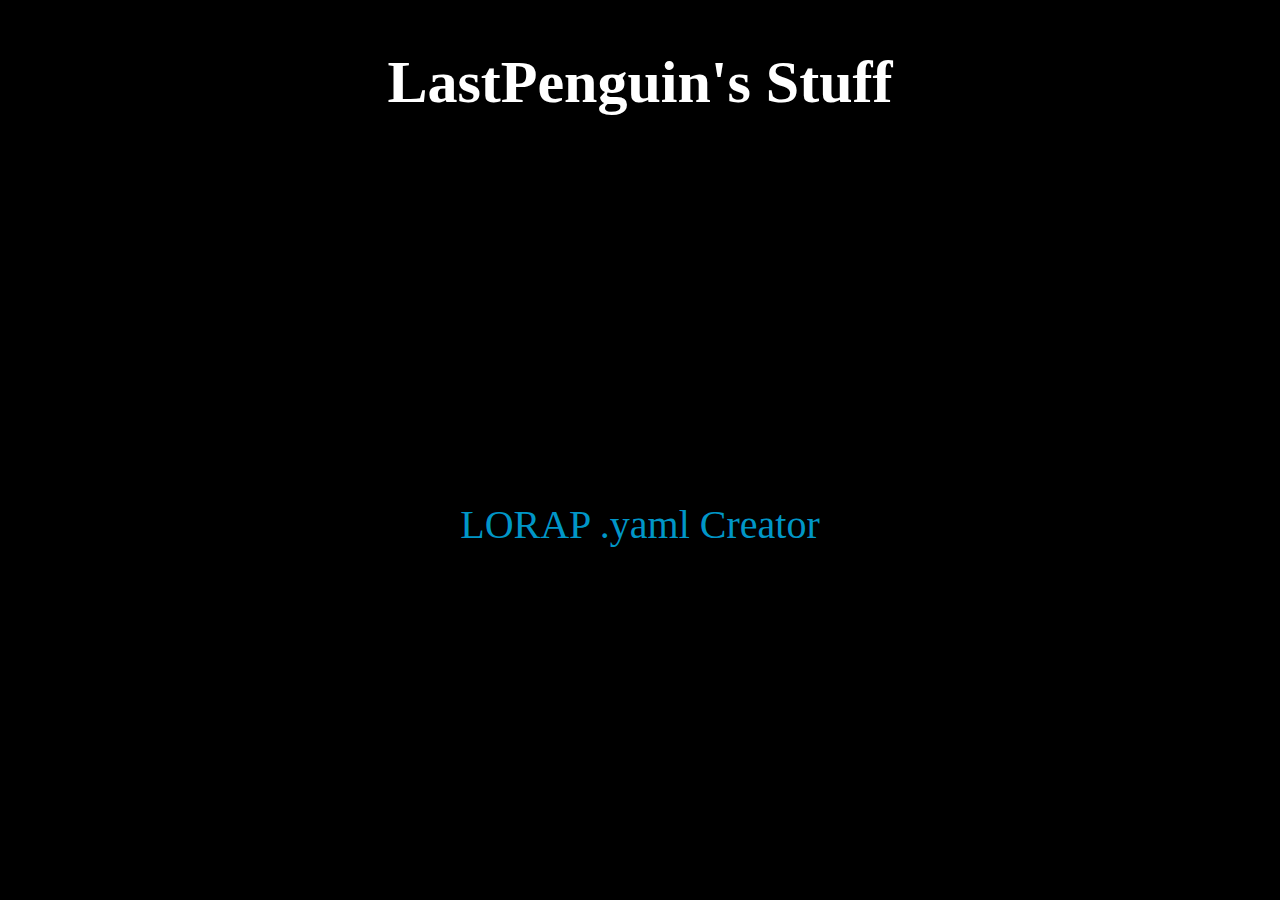
<file: index.html>
<head>
    <meta charset="UTF-8">
    <meta name="description" content="LastPenguin's stuff he made lol">
    <meta name="keywords" content="LastPenguin, Last Penguin">
    <meta name="author" content="LastPenguin">
    <meta name="viewport" content="width=device-width, initial-scale=1.0">
    <link rel="stylesheet" type="text/css" href="index.css" media="screen" />
    <title>LastPenguin's stuff</title>
</head>

<body>
    <div id="center">
        <h1 id="title">LastPenguin's Stuff</h1>
        
        <div id="stuff">
            <a id="yaml" href="lorap.html">LORAP .yaml Creator</a>
        </div>

        <div id="footer">

        </div>
    </div>
</body>
</file>
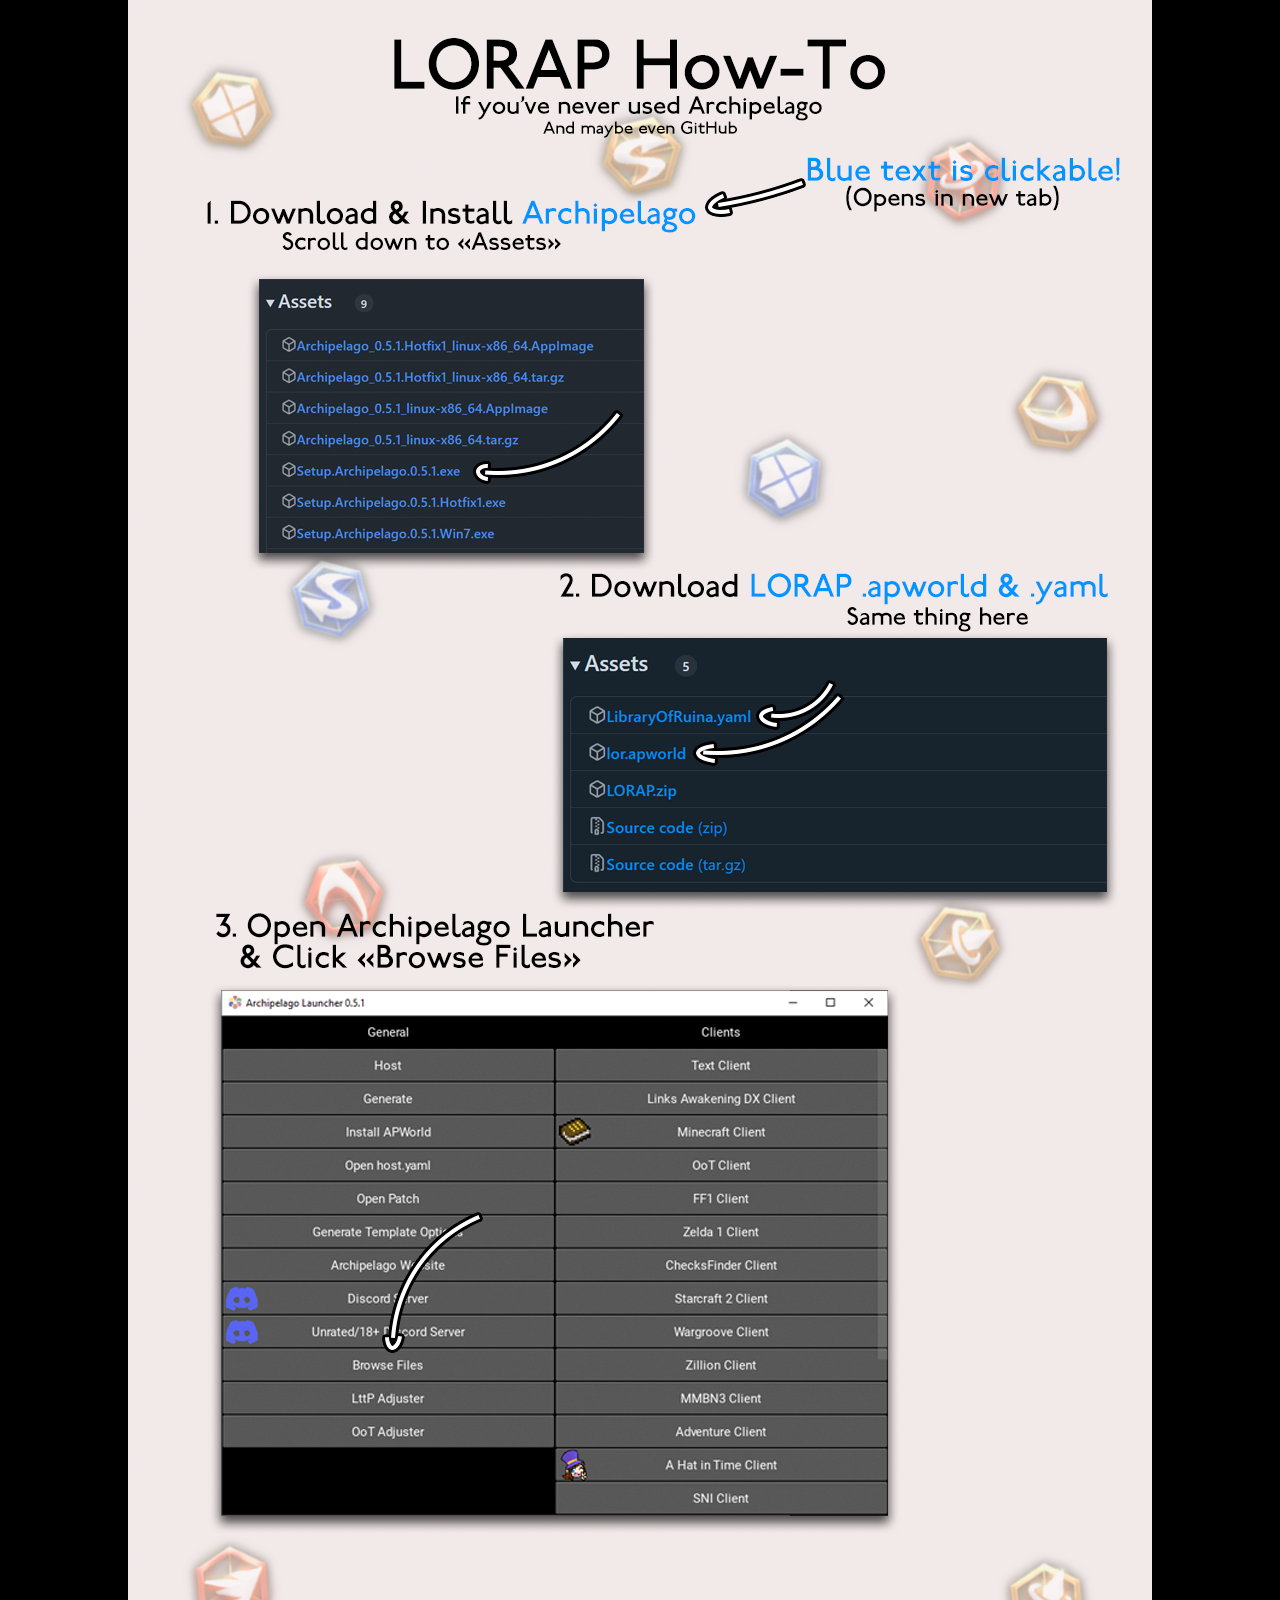
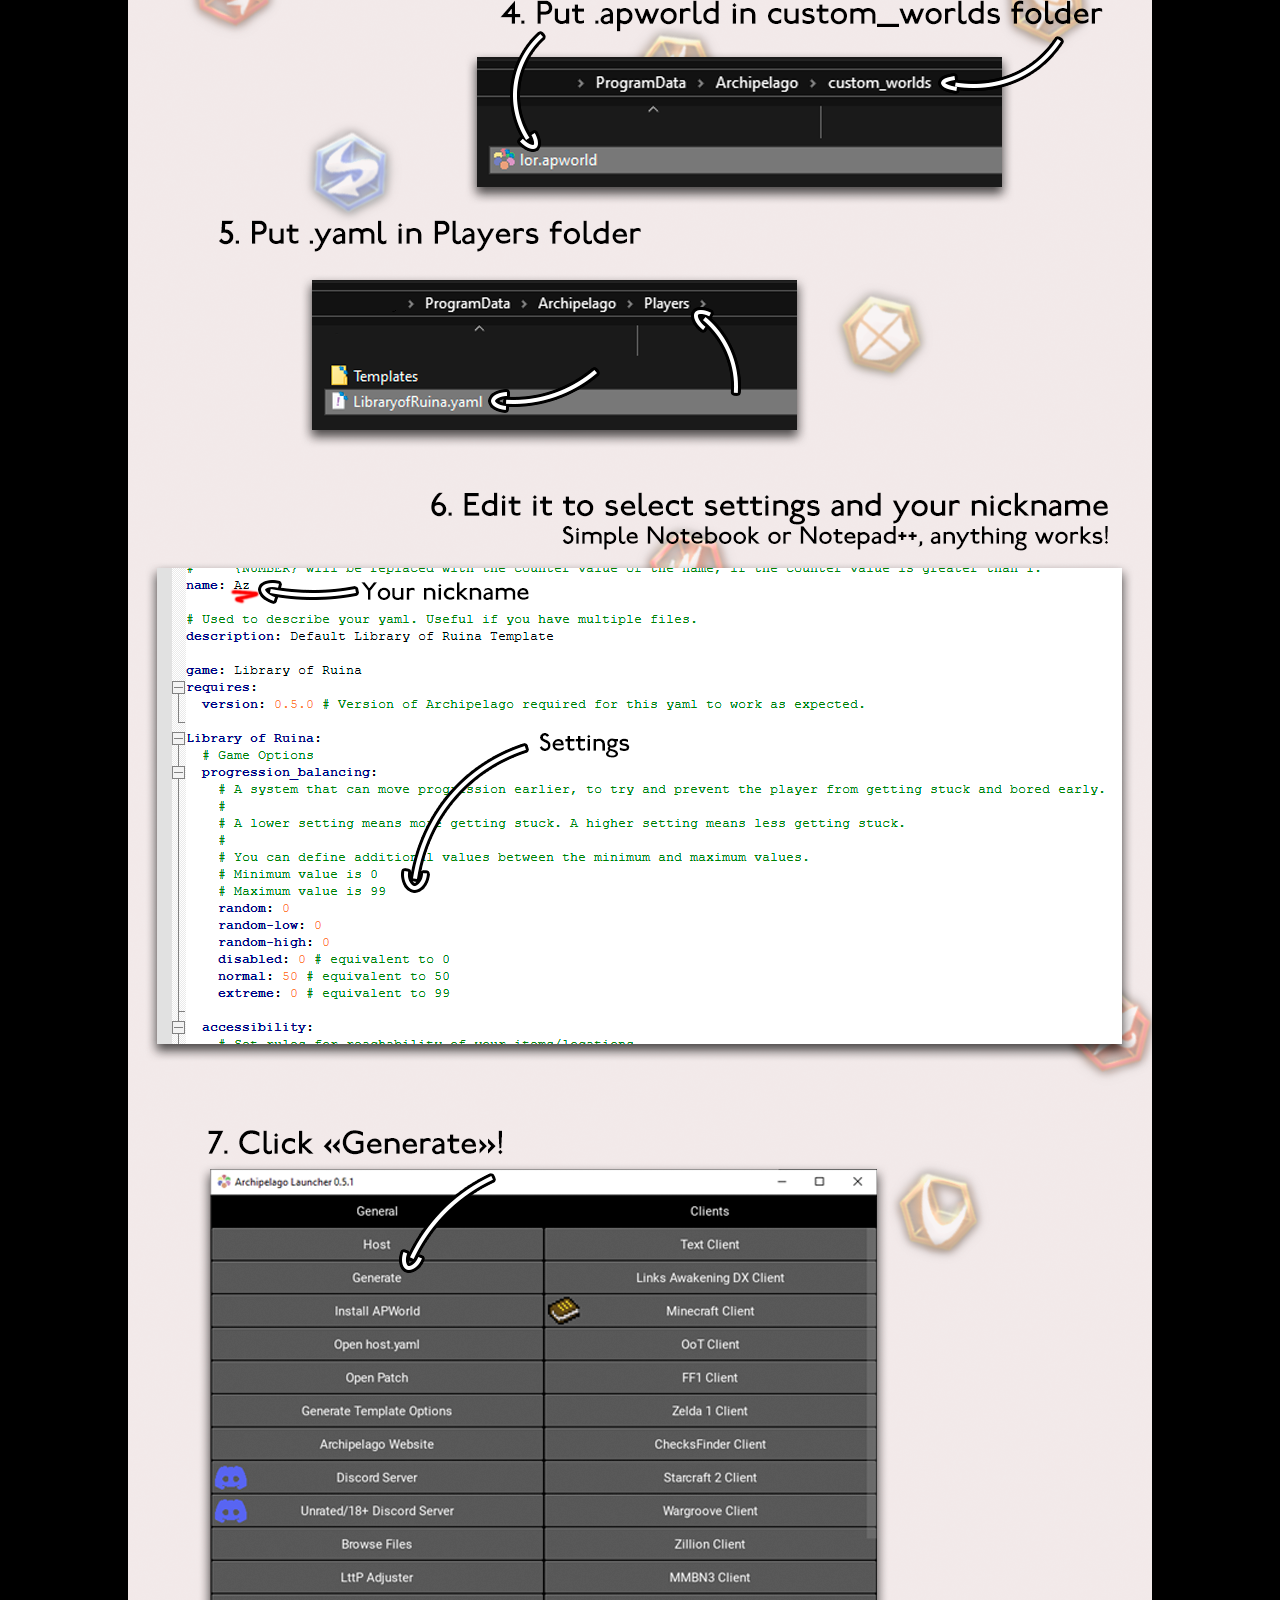
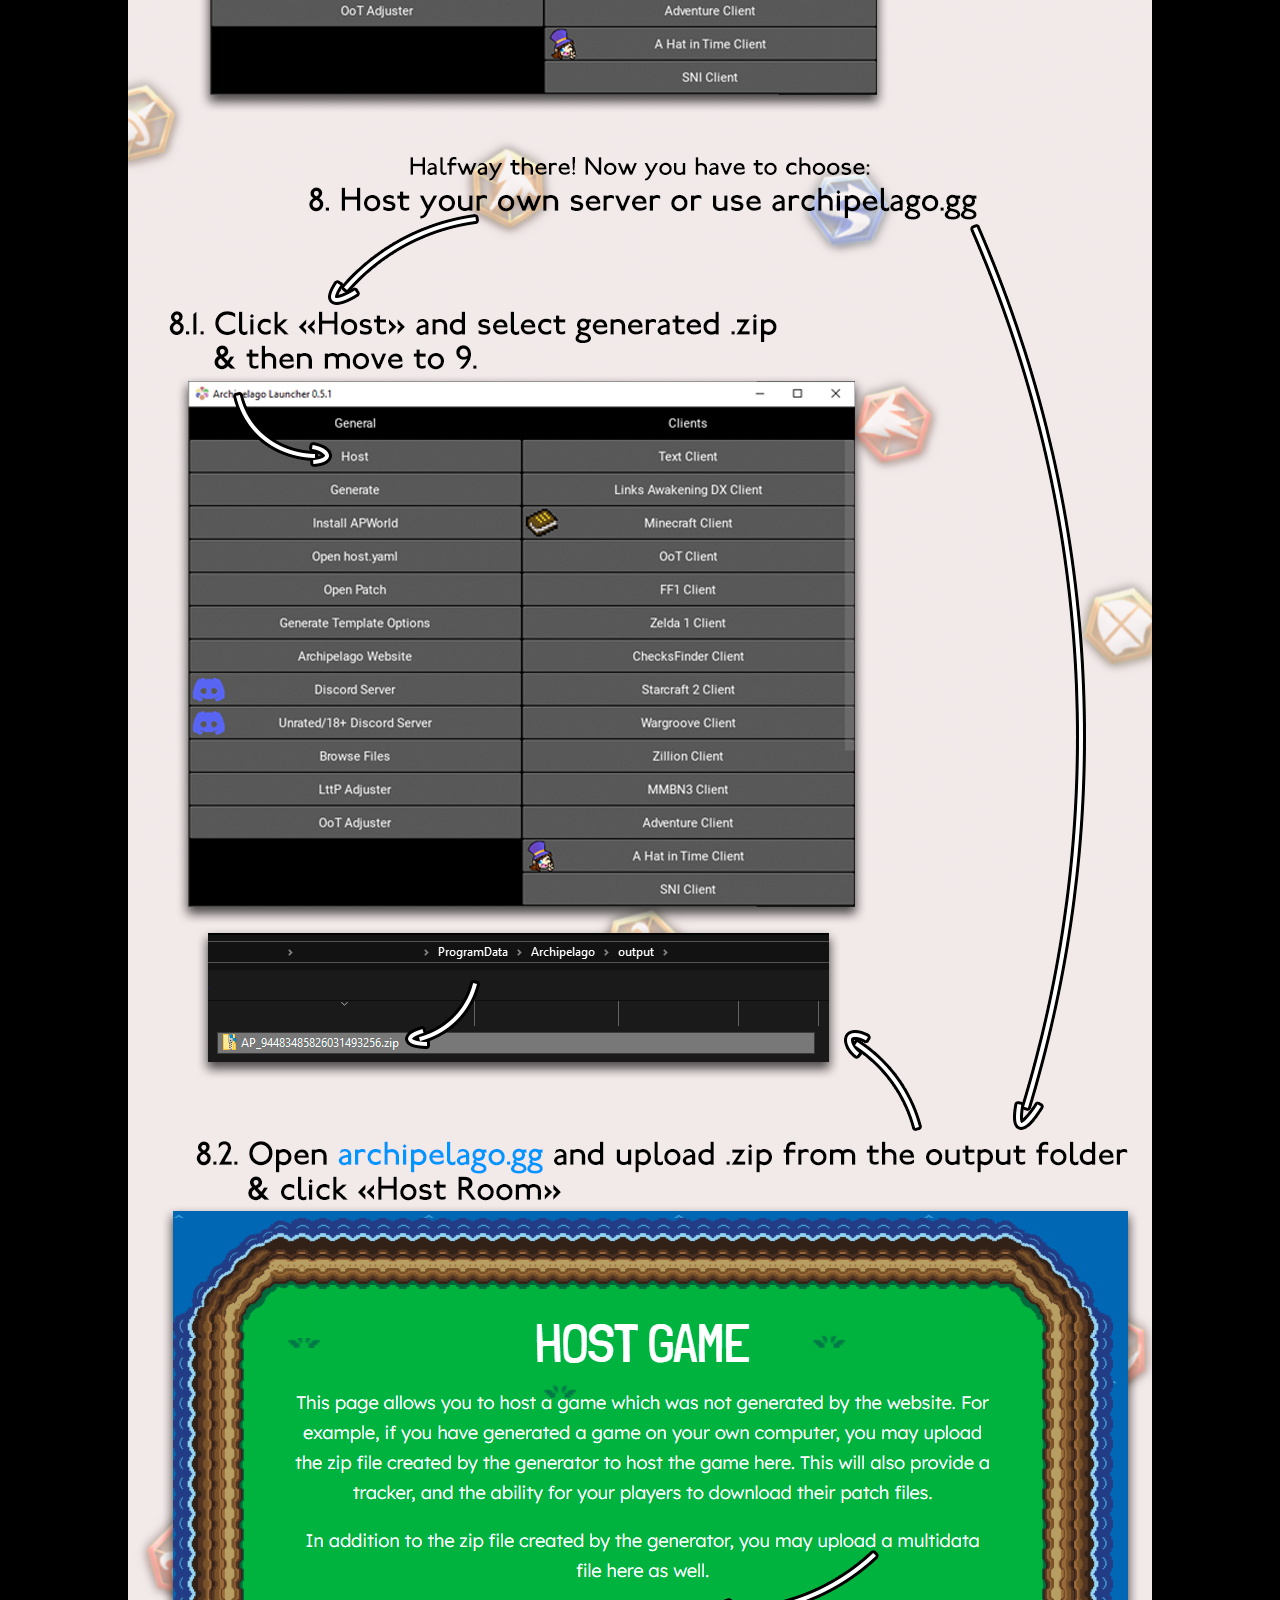
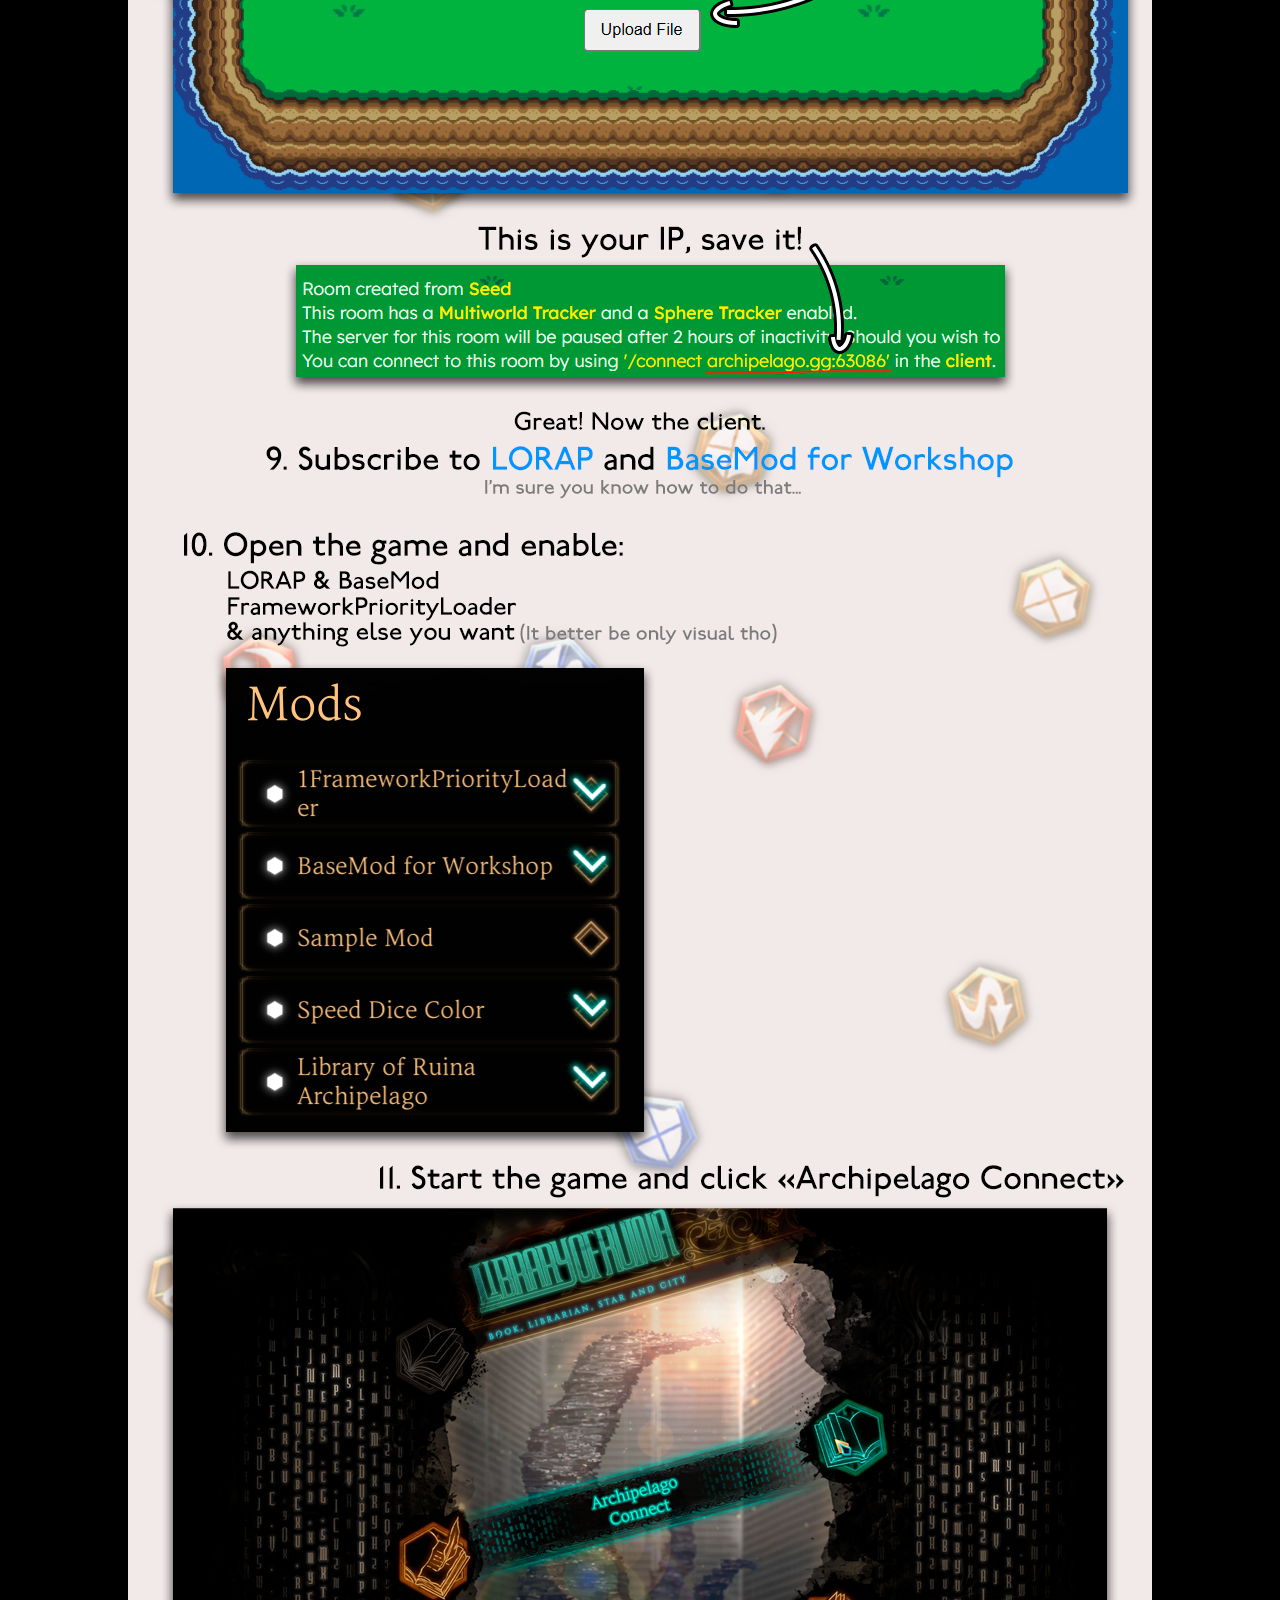
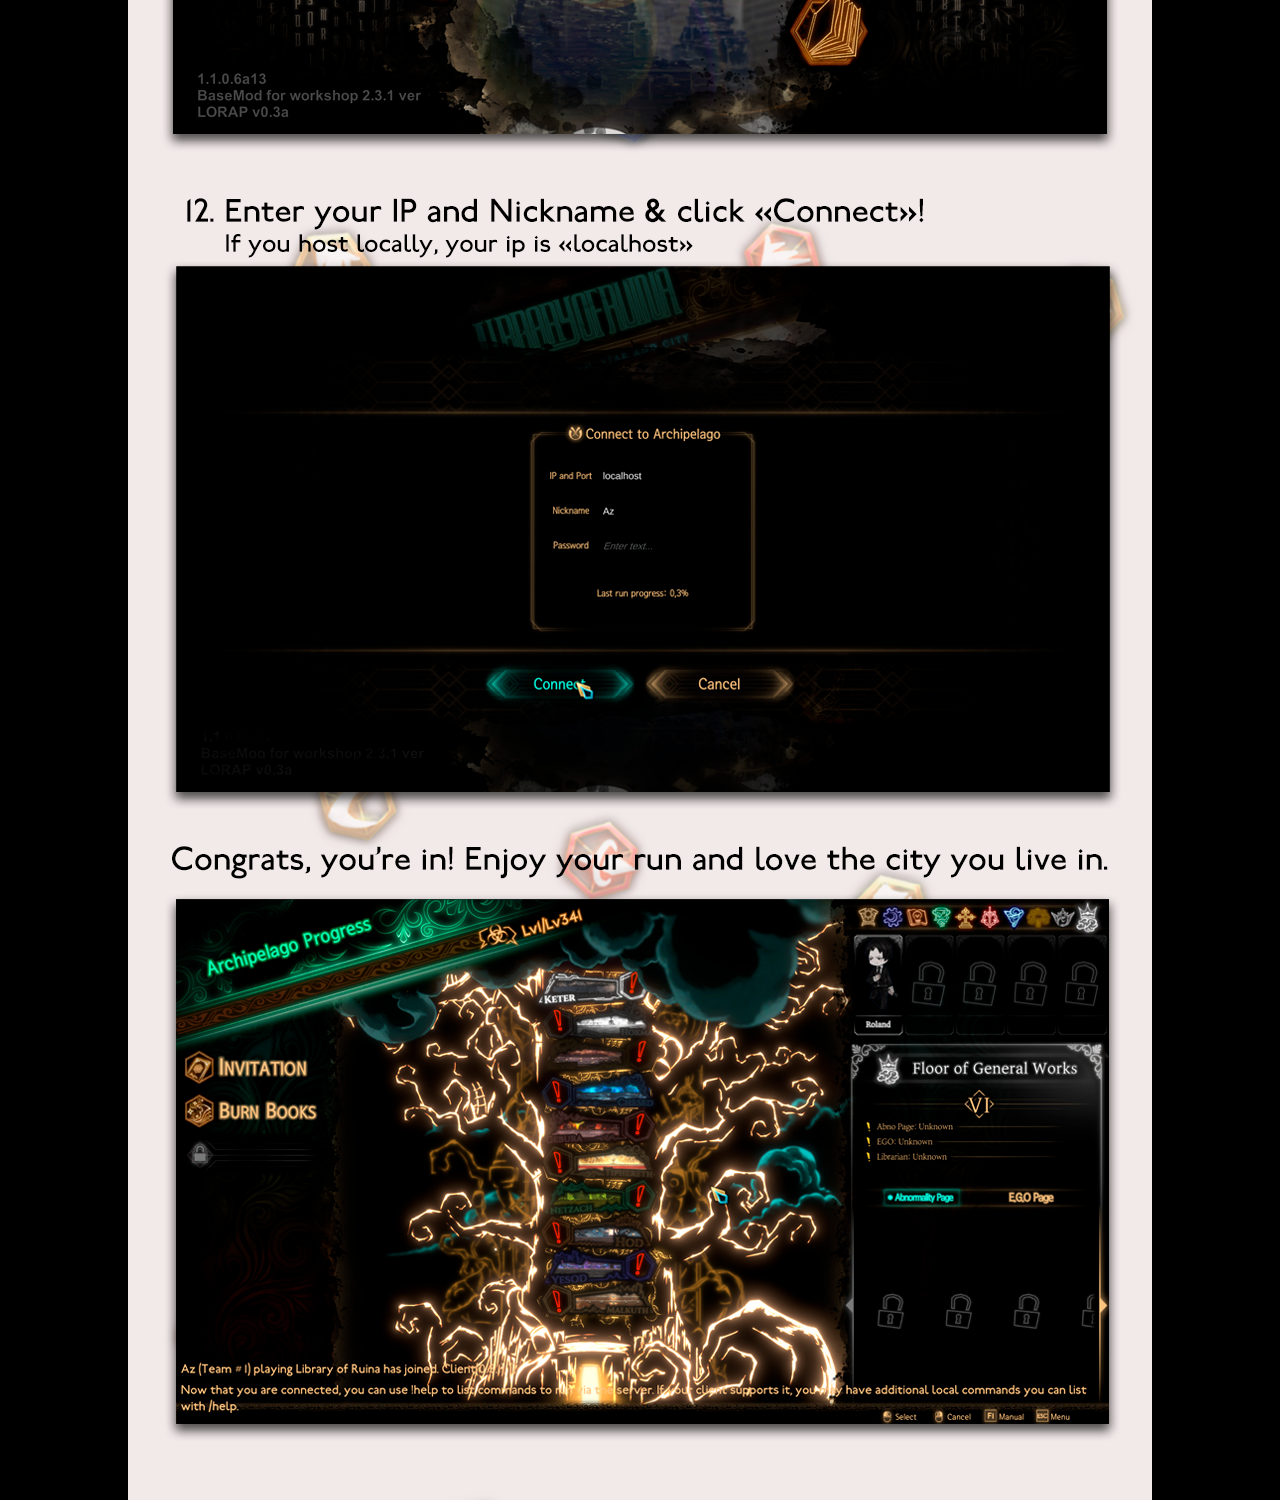
<file: guide.html>
<head>
  <meta charset="UTF-8">
  <meta name="description" content="LORAP Install Guide">
  <meta name="keywords" content="LastPenguin, Last Penguin, LORAP, Library of Ruina Archipelago">
  <meta name="author" content="LastPenguin">
  <meta name="viewport" content="width=device-width, initial-scale=1.0">
  <link href="guide.css" rel="stylesheet" type="text/css" />
  <title>LORAP Guide</title>
</head>

<body>
  <div class="guide">
    <div class="div-f8277c">
      <a class="guidelink" href="https://github.com/ArchipelagoMW/Archipelago/releases/latest" target="_blank" style="left: 38.4%; width: 17%; height: 0.4%; top: 2.5%;" id="archipelago"></a>
      <a class="guidelink" href="https://github.com/Az-LastPenguin/LORAP/releases/latest" target="_blank" style="left: 60.5%; width: 35.2%; height: 0.4%; top: 7.2%;" id="lorap"></a>
      <a class="guidelink" href="https://archipelago.gg/uploads" target="_blank" style="left: 20.5%; width: 20%; height: 0.4%; top: 54.9%;" id="archipelagogg"></a>
      <a class="guidelink" href="https://steamcommunity.com/sharedfiles/filedetails/?id=3430626765" target="_blank" style="left: 35.4%; width: 10%; height: 0.4%; top: 66.3%;" id="lorapsteam"></a>
      <a class="guidelink" href="https://steamcommunity.com/workshop/filedetails/?id=2603522001" target="_blank" style="left: 52.5%; width: 34%; height: 0.4%; top: 66.3%;" id="basemod"></a>
      <a class="guidelink" href="https://www.youtube.com/watch?v=dQw4w9WgXcQ" target="_blank" style="left: 66%; width: 31%; height: 0.4%; top: 1.95%;" id="funneh"></a>
      
      <img class="guideimage" alt="alt text" src="Resources/LORAP How-To.png">
    </div>
  </div>
</body>
</file>
<file: index.css>
body {
    background-color: black;
    color: white;
}
#center {
    width: 50%;
    height: 100%;
    display: flex;
    margin-left: 25%;
    margin-right: 25%;
    flex-direction: column;
    align-items: center;
    justify-content: space-between;
}

#title {
    font-size: 60;
}

#yaml {
    font-size:40;
    text-decoration: none;
    color: #0096c7;
}

#en, #ru {
    color: white;
    display: flex;
    flex-direction: column;
    align-items: center;
    font-family: monospace;
    font-size: xx-large;
}
</file>
<file: guide.css>
body {
    color: #ffffff;
    background-color: #000000;
    margin: 0;
}

.guide {
  display: flex;
}

.guideimage {
  min-width: 0px;
  width: 100%;
}

.div-f8277c {
  min-width: 0px;
  max-width: 1024px;
  width: auto;
  position: relative;
}

.guidelink {
  position: absolute;
}

@media screen and (min-width: 576px) {

  .guide {
    display: flex;
  }

  .guideimage {
    max-width: 1024px;
    min-width: 0px;
    width: 100%;
  }

  .div-f8277c {
    min-width: 0px;
    max-width: 1024px;
    width: auto;
  }

  .guidelink {
    position: absolute;
  }

}

@media screen and (min-width: 768px) {

  .guideimage {
    width: 100%;
  }

  .guide {
    display: flex;
  }

  .div-f8277c {
    min-width: 0px;
    max-width: 1024px;
    width: auto;
  }

  .guidelink {
    position: absolute;
  }

}
  
@media screen and (min-width: 992px) {
  .guide {
    display: flex;
    justify-items: center;
    justify-content: center;
    width: 100%;
  }

  .guideimage {
    width: 100%;
  }

  .div-f8277c {
    max-width: 1024px;
    min-width: 0px;
    position: relative;
    width: auto;
  }

  .guidelink {
    position: absolute;
  }
}
</file>
